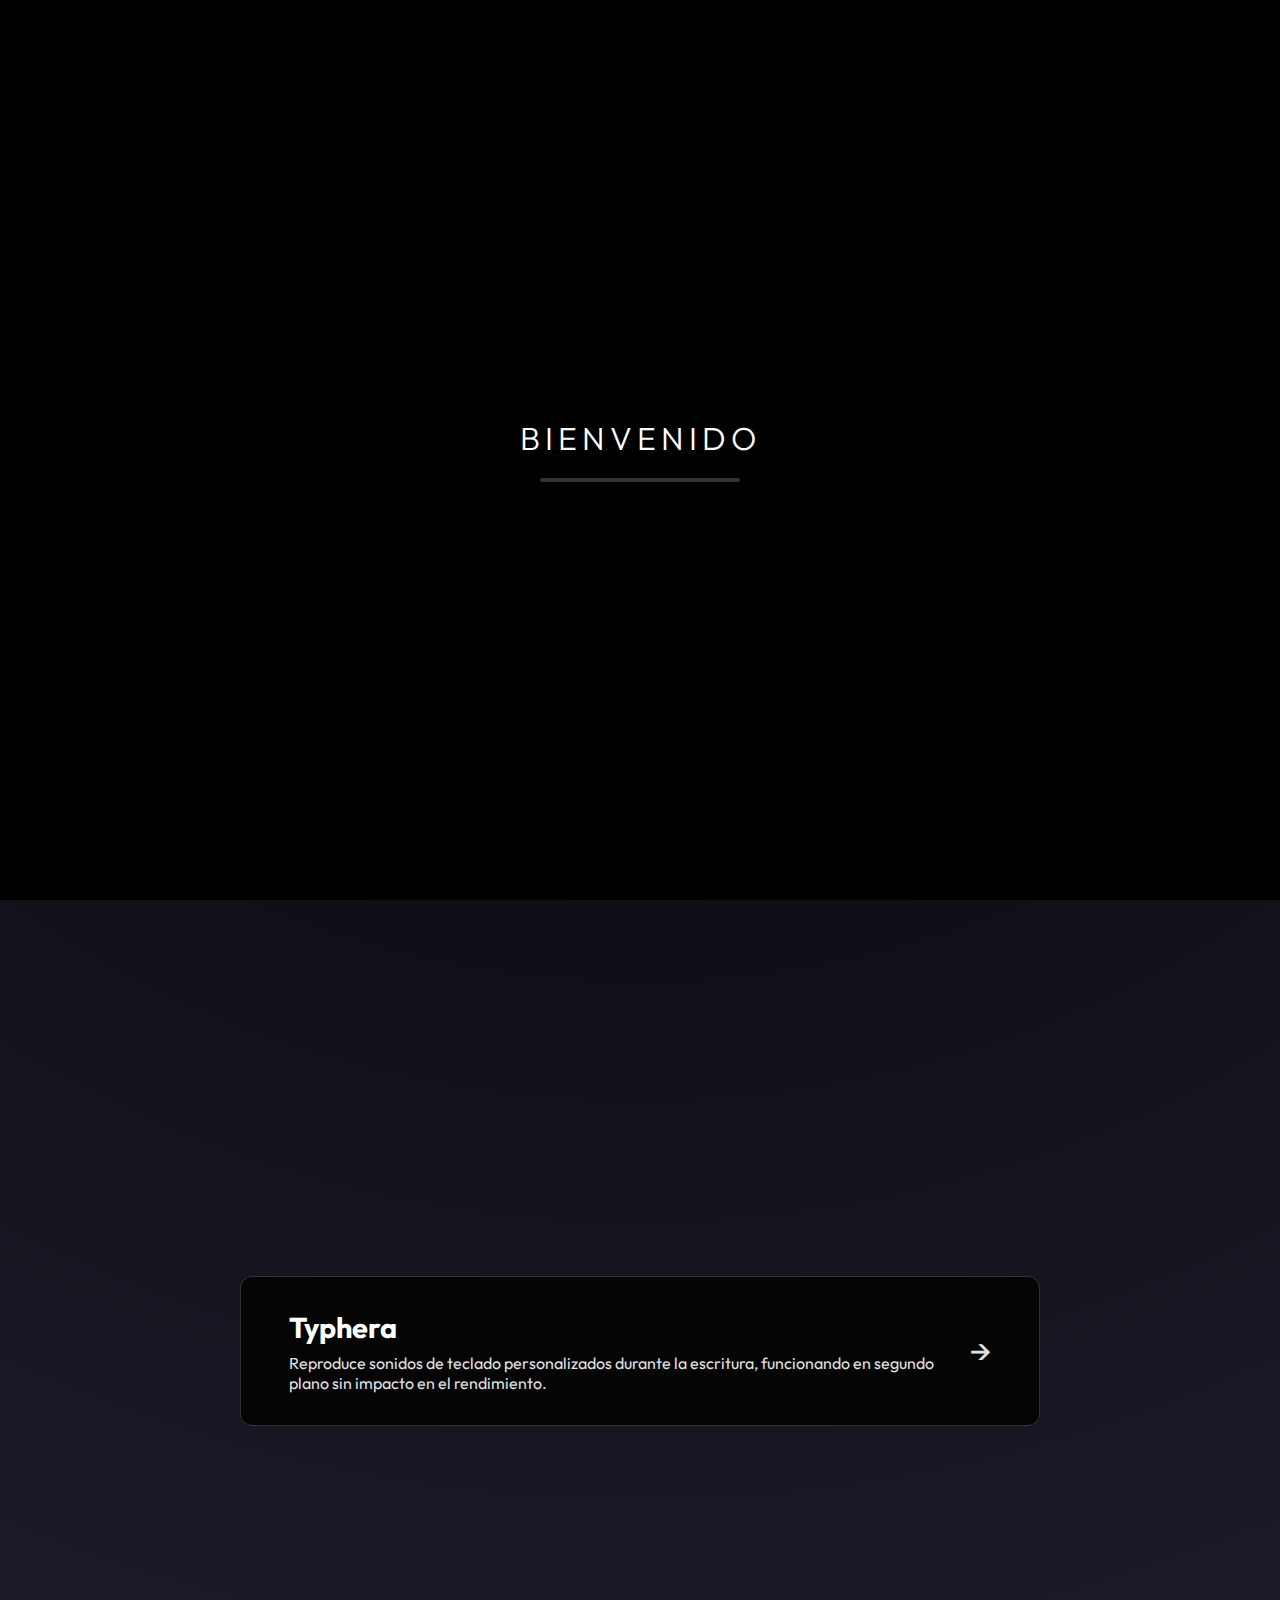
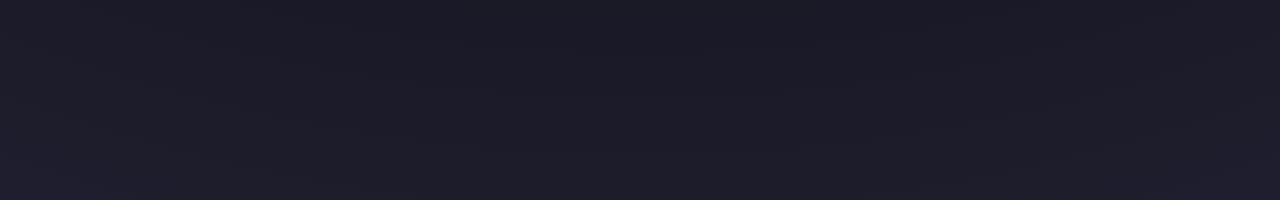
<file: index.html>
<!DOCTYPE html>
<html lang="es">

<head>
    <meta charset="UTF-8">
    <meta name="viewport" content="width=device-width, initial-scale=1.0">
    <link rel="icon" href="/assets/favicon/favicon.png" type="image/png">
    <title>Perfil | Knnabiz</title>

    <link rel="preconnect" href="https://fonts.googleapis.com">
    <link rel="preconnect" href="https://fonts.gstatic.com" crossorigin>
    <link href="https://fonts.googleapis.com/css2?family=Outfit:wght@300;400;600;700&display=swap" rel="stylesheet">

    <link rel="stylesheet" href="https://cdnjs.cloudflare.com/ajax/libs/font-awesome/6.4.0/css/all.min.css">

    <link rel="stylesheet" href="style.css">
</head>

<body>

    <!-- Mostrar barra de carga al entrar a la página -->
    <div id="preloader">
        <div class="loader-content">
            <h2 class="loader-text">BIENVENIDO</h2>
            <div class="loading-bar-container">
                <div class="loading-bar"></div>
            </div>
        </div>
    </div>

    <!-- Navbar -->
    <nav class="navbar">
        <div class="nav-container">

            <ul class="nav-links">
                <li><a href="#home">Inicio</a></li>
                <li><a href="#projects">Mis Proyectos</a></li>
            </ul>
        </div>
    </nav>

    <!-- Contenido del Inicio -->
    <section class="hero-section" id="home">
        <div class="hero-content">
            <p class="greeting">Hola, soy Knnabiz<span class="wave">👋</span></p>
            <h1 class="hero-title"><span class="typing-text"></span><span class="cursor">|</span></h1>
        </div>

        <!-- Orbita decorativa -->
        <div class="hero-visual">
            <div class="orbit-system">
                <!-- Avatar central -->
                <div class="center-avatar">
                    <img src="/assets/avatar/avatar.png" alt="Avatar" id="avatar-img">
                </div>

                <!-- Iconos para la orbita -->
                <a href="https://discord.com/users/462267628816433182" target="_blank" class="tech-icon icon-1"><img
                        src="/assets/icons/discord.png" alt="Discord"></a>
                <a href="https://knnabiz.vip/trabajo" target="_blank" class="tech-icon icon-2"><img
                        src="/assets/icons/dinero.png" alt="Dinero"></a>
                <a href="https://www.roblox.com/es/users/4119890087/profile" target="_blank"
                    class="tech-icon icon-3"><img src="/assets/icons/roblox.png" alt="Roblox"></a>
                <a href="https://github.com/KnnabizCode" target="_blank" class="tech-icon icon-4"><img
                        src="/assets/icons/github.png" alt="GitHub"></a>
                <a href="https://knnabiz.vip/trabajo" target="_blank" class="tech-icon icon-5"><img
                        src="/assets/icons/trabajo.png" alt="Trabajo"></a>
                <a href="https://es.namemc.com/profile/KnnabizDev.1" target="_blank" class="tech-icon icon-6"><img
                        src="/assets/icons/minecraft.png" alt="Minecraft"></a>
            </div>
            <!-- Efecto de luz -->
            <div class="glow-effect"></div>
        </div>
    </section>

    <!-- Seccion Proyectos -->
    <section id="projects" class="projects-section">
        <a href="https://github.com/KnnabizCode/Typhera/releases" target="_blank" class="project-card">
            <div class="project-info">
                <h3>Typhera</h3>
                <p>Reproduce sonidos de teclado personalizados durante la escritura, funcionando en segundo plano sin
                    impacto en el rendimiento.</p>
            </div>
            <div class="project-arrow">→</div>
        </a>


    </section>

    <script src="script.js"></script>
</body>

</html>
</file>
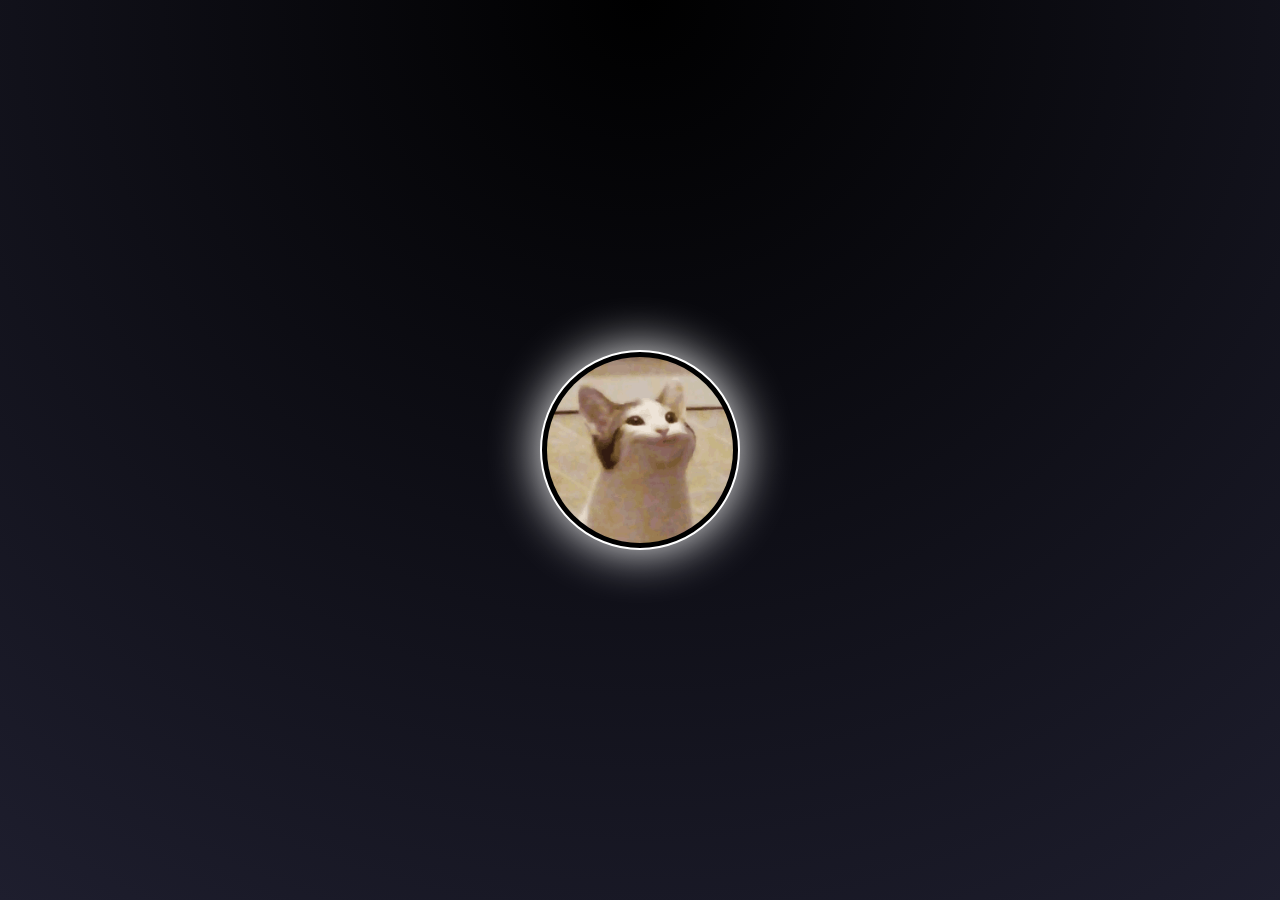
<file: dinero/index.html>
<!DOCTYPE html>
<html lang="es">

<head>
    <meta charset="UTF-8">
    <meta name="viewport" content="width=device-width, initial-scale=1.0">
    <link rel="icon" href="/assets/favicon/favicon.png" type="image/png">
    <title>Dinero | Knnabiz</title>

    <link rel="preconnect" href="https://fonts.googleapis.com">
    <link rel="preconnect" href="https://fonts.gstatic.com" crossorigin>
    <link href="https://fonts.googleapis.com/css2?family=Outfit:wght@300;400;600;700&display=swap" rel="stylesheet">
    <link rel="stylesheet" href="../style.css">
    <style>
        body {
            display: flex;
            justify-content: center;
            align-items: center;
            height: 100vh;
            overflow: hidden;
            position: relative;
        }

        .center-avatar {
            width: 200px;
            height: 200px;
            border-radius: 50%;
            z-index: 10;
            position: relative;
            background: #000;
            padding: 5px;
            box-shadow: 0 0 50px #fff;
            border: 2px solid #fff;
            cursor: pointer;
            transition: transform 0.1s;
        }

        .center-avatar:active {
            transform: scale(0.95);
        }

        .center-avatar img {
            width: 100%;
            height: 100%;
            border-radius: 50%;
            object-fit: cover;
        }

        .money {
            position: absolute;
            font-size: 24px;
            top: -50px;
            animation: fall linear forwards;
            z-index: 5;
            pointer-events: none;
        }

        @keyframes fall {
            to {
                transform: translateY(110vh) rotate(360deg);
            }
        }
    </style>
</head>

<body>

    <div class="center-avatar" id="clickArea">
        <img src="/assets/avatar/avatar.png" alt="Avatar">
    </div>

    <script>
        const clickArea = document.getElementById('clickArea');

        clickArea.addEventListener('click', (e) => {
            createMoneyRain();
        });

        function createMoneyRain() {
            // Creamos multiples billetes por clic
            for (let i = 0; i < 15; i++) {
                setTimeout(() => {
                    const money = document.createElement('div');
                    money.classList.add('money');
                    money.innerText = '💸';

                    // Posicion aleatoria
                    const x = Math.random() * window.innerWidth;
                    money.style.left = `${x}px`;

                    // Tamano aleatorio
                    const size = Math.random() * 20 + 20; // de 20px a 40px
                    money.style.fontSize = `${size}px`;

                    // Duracion de caida aleatoria
                    const duration = Math.random() * 2 + 2; // de 2s a 4s
                    money.style.animationDuration = `${duration}s`;

                    document.body.appendChild(money);

                    // Lo quitamos al terminar
                    setTimeout(() => {
                        money.remove();
                    }, duration * 1000);
                }, i * 50); // Creamos uno tras otro rapido
            }
        }
    </script>
</body>

</html>
</file>
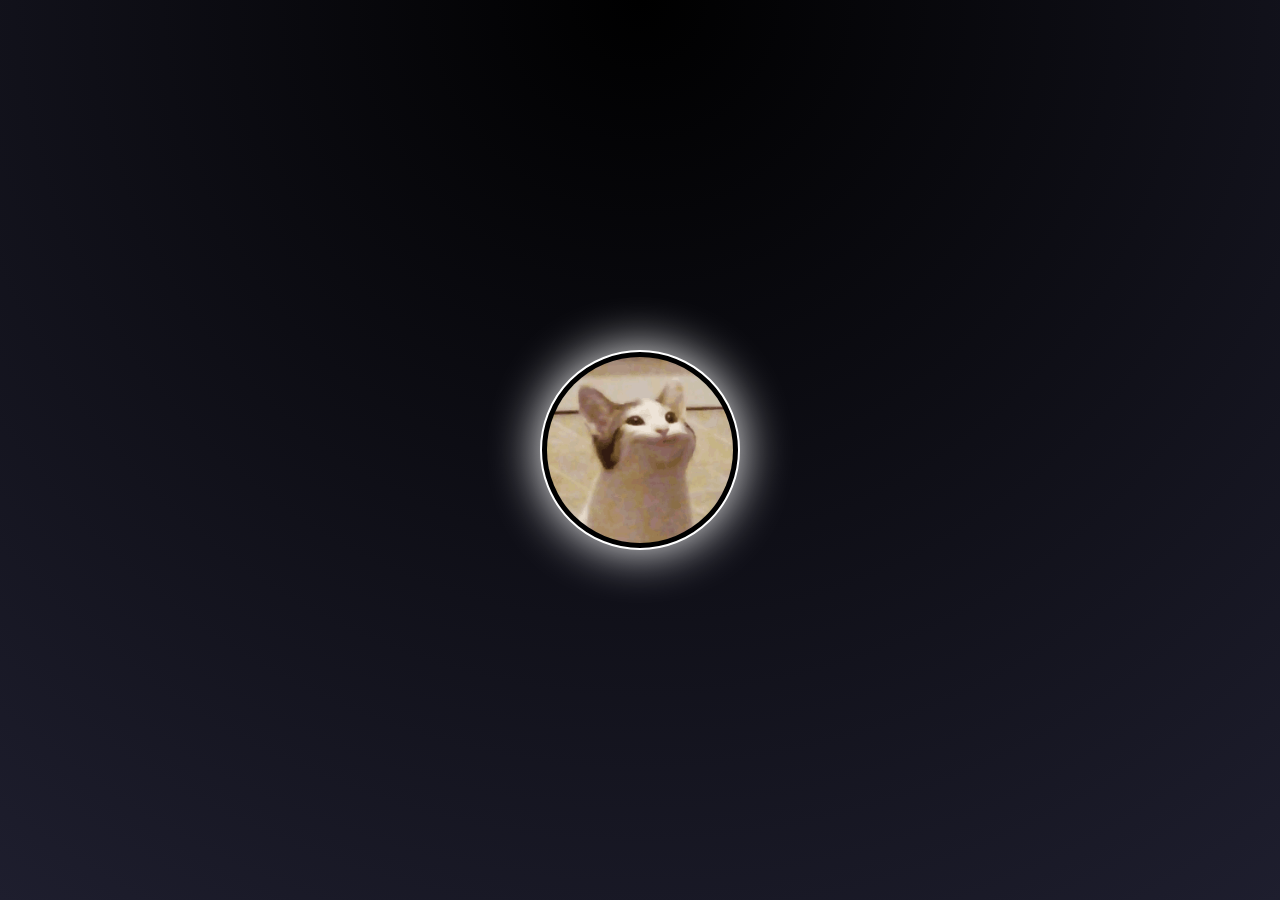
<file: trabajo/index.html>
<!DOCTYPE html>
<html lang="es">

<head>
    <meta charset="UTF-8">
    <meta name="viewport" content="width=device-width, initial-scale=1.0">
    <link rel="icon" href="/assets/favicon/favicon.png" type="image/png">
    <title>Trabajo | Knnabiz</title>

    <link rel="preconnect" href="https://fonts.googleapis.com">
    <link rel="preconnect" href="https://fonts.gstatic.com" crossorigin>
    <link href="https://fonts.googleapis.com/css2?family=Outfit:wght@300;400;600;700&display=swap" rel="stylesheet">
    <link rel="stylesheet" href="../style.css">
    <style>
        body {
            display: flex;
            justify-content: center;
            align-items: center;
            height: 100vh;
            overflow: hidden;
            position: relative;
            background-color: black;
        }

        .center-avatar {
            width: 200px;
            height: 200px;
            border-radius: 50%;
            z-index: 10;
            position: relative;
            background: #000;
            padding: 5px;
            box-shadow: 0 0 50px #fff;
            border: 2px solid #fff;
            cursor: pointer;
            transition: transform 0.1s;
        }

        .center-avatar:active {
            transform: scale(0.95);
        }

        .center-avatar img {
            width: 100%;
            height: 100%;
            border-radius: 50%;
            object-fit: cover;
        }

        /* Capa del susto */
        .screamer-container {
            position: fixed;
            top: 0;
            left: 0;
            width: 100%;
            height: 100%;
            z-index: 9999;
            display: none;
            justify-content: center;
            align-items: center;
            background: black;
        }

        .screamer-img {
            width: 50%;
            height: auto;
            transform: scale(0.1);
            animation: zoomIn 0.2s forwards;
        }

        @keyframes zoomIn {
            to {
                transform: scale(1.5);
            }
        }
    </style>
</head>

<body>

    <div class="center-avatar" id="clickArea">
        <img src="/assets/avatar/avatar.png" alt="Avatar">
    </div>

    <!-- Elemento de audio oculto -->
    <audio id="screamerSound" src="/assets/sounds/screamer.ogg"></audio>

    <div class="screamer-container" id="screamerOverlay">
        <img src="/assets/image/trabajo.png" alt="Trabajo" class="screamer-img">
    </div>

    <script>
        const clickArea = document.getElementById('clickArea');
        const screamerOverlay = document.getElementById('screamerOverlay');
        const screamerSound = document.getElementById('screamerSound');

        clickArea.addEventListener('click', () => {
            // Mostramos la imagen
            screamerOverlay.style.display = 'flex';

            // Reproducimos el sonido (el clic lo permite)
            screamerSound.currentTime = 0;
            screamerSound.volume = 1.0;
            screamerSound.play().catch(e => console.error("Error al reproducir audio:", e));

            // Opcional: ¿Ocultarlo de nuevo? El usuario solo pidio mostrarlo.
        });
    </script>
</body>

</html>
</file>
<file: style.css>
:root {
    --bg-color: #000000;
    --text-primary: #ffffff;
    --text-secondary: #e0e0e0;
    /* Slightly dim */
    --accent: #ff0000;
    /* Subtle red accent if needed, or stick to white */
    --border-color: #333333;

    font-family: 'Outfit', sans-serif;
}

* {
    margin: 0;
    padding: 0;
    box-sizing: border-box;
}

body {
    background: radial-gradient(circle at top center, #000000, #1e1e2e);
    min-height: 100vh;
    color: var(--text-primary);
    overflow-x: hidden;
}

/* Preloader */
#preloader {
    position: fixed;
    top: 0;
    left: 0;
    width: 100%;
    height: 100%;
    background-color: var(--bg-color);
    z-index: 9999;
    display: flex;
    justify-content: center;
    align-items: center;
    transition: opacity 0.5s ease, visibility 0.5s ease;
}

.loader-content {
    text-align: center;
}

.loader-text {
    font-size: 2rem;
    letter-spacing: 5px;
    margin-bottom: 20px;
    font-weight: 300;
    animation: fadePulse 1.5s infinite alternate;
}

@keyframes fadePulse {
    from {
        opacity: 0.5;
    }

    to {
        opacity: 1;
    }
}

.loading-bar-container {
    width: 200px;
    height: 4px;
    background: #333;
    border-radius: 2px;
    overflow: hidden;
    margin: 0 auto;
}

.loading-bar {
    width: 0%;
    height: 100%;
    background: #fff;
    animation: loadProgress 2.5s ease-in-out forwards;
}

@keyframes loadProgress {
    0% {
        width: 0%;
    }

    100% {
        width: 100%;
    }
}

/* Estilos de la barra de navegacion (Navbar) */
.navbar {
    position: fixed;
    top: 0;
    left: 0;
    width: 100%;
    padding: 1rem 4rem;
    display: flex;
    justify-content: center;
    /* Centramos el contenido */
    z-index: 1000;
    background: rgba(0, 0, 0, 0.5);
    /* Efecto de cristal */
    backdrop-filter: blur(10px);
    border-bottom: 1px solid #ffffff;
}

.nav-container {
    width: 100%;
    max-width: 1400px;
    display: flex;
    justify-content: center;
    /* Cambiado de space-between a center */
    align-items: center;
    position: relative;
    /* Contexto para posicionar logo si lo usamos */
}



.nav-links {
    list-style: none;
    display: flex;
    gap: 2rem;
}

.nav-links a {
    color: var(--text-secondary);
    text-decoration: none;
    font-size: 1rem;
    font-weight: 500;
    transition: color 0.3s, text-shadow 0.3s;
}

.nav-links a:hover {
    color: var(--text-primary);
    text-shadow: 0 0 10px rgba(255, 255, 255, 0.5);
}

.nav-links a.active {
    color: var(--text-primary);
    border-bottom: 3px solid #ffffff;
}

/* Seccion Principal (Hero) */
.hero-section {
    display: flex;
    align-items: center;
    justify-content: space-between;
    padding: 0 4rem;
    height: 100vh;
    position: relative;
    max-width: 1400px;
    margin: 0 auto;
}

/* Contenido de la izquierda */
.hero-content {
    flex: 1;
    z-index: 2;
}

.greeting {
    font-size: 1.2rem;
    margin-bottom: 1rem;
    color: var(--text-secondary);
}

.wave {
    display: inline-block;
    animation: wave 2.5s infinite;
    transform-origin: 70% 70%;
}

@keyframes wave {
    0% {
        transform: rotate(0deg);
    }

    10% {
        transform: rotate(14deg);
    }

    20% {
        transform: rotate(-8deg);
    }

    30% {
        transform: rotate(14deg);
    }

    40% {
        transform: rotate(-4deg);
    }

    50% {
        transform: rotate(10deg);
    }

    60% {
        transform: rotate(0deg);
    }

    100% {
        transform: rotate(0deg);
    }
}

.hero-title {
    font-size: 4rem;
    font-weight: 700;
    line-height: 1.1;
    margin-bottom: 1rem;
}

.hero-title span.cursor {
    color: var(--accent);
    font-weight: 300;
    animation: blink 1s step-end infinite;
}

@keyframes blink {
    50% {
        opacity: 0;
    }
}

.hero-description {
    font-size: 1.1rem;
    color: var(--text-secondary);
    max-width: 500px;
    margin-bottom: 2.5rem;
    line-height: 1.6;
}

.btn-primary {
    display: inline-block;
    padding: 0.8rem 2rem;
    border: 1px solid var(--accent);
    /* Borde rojo opcional */
    color: var(--accent);
    /* O blanco */
    text-decoration: none;
    border-radius: 30px;
    font-weight: 600;
    letter-spacing: 1px;
    transition: all 0.3s;
    margin-bottom: 3rem;
}

.btn-primary:hover {
    background-color: var(--accent);
    color: #fff;
    box-shadow: 0 0 15px rgba(255, 0, 0, 0.4);
}

/* Si el rojo es muy fuerte podemos usar blanco */
:root {
    --accent: #ff3333;
    /* Intento de toque rojo */
    --accent: #ffffff;
}

.social-links-row {
    display: flex;
    gap: 1.5rem;
}

.social-links-row a {
    color: var(--text-secondary);
    font-size: 1.4rem;
    padding: 0.5rem;
    background: rgba(255, 255, 255, 0.05);
    border-radius: 8px;
    display: flex;
    transition: all 0.3s;
}

.social-links-row a:hover {
    background: rgba(255, 255, 255, 0.2);
    transform: translateY(-3px);
}

/* Contenido de la derecha - Efecto Orbital */
.hero-visual {
    flex: 1;
    display: flex;
    justify-content: center;
    align-items: center;
    position: relative;
    height: 100%;
}

.orbit-system {
    position: relative;
    width: 500px;
    height: 500px;
    display: flex;
    justify-content: center;
    align-items: center;
}

.center-avatar {
    width: 200px;
    height: 200px;
    border-radius: 50%;
    z-index: 10;
    position: relative;
    background: #000;
    padding: 5px;
    /* Brillo pedido por el usuario */
    box-shadow: 0 0 50px #fff;
    border: 2px solid #fff;
}

.center-avatar img {
    width: 100%;
    height: 100%;
    border-radius: 50%;
    object-fit: cover;
}

.tech-icon {
    position: absolute;
    width: 50px;
    height: 50px;
    background: #1a1a1a;
    border-radius: 50%;
    display: flex;
    align-items: center;
    justify-content: center;
    z-index: 5;
    text-decoration: none;
    cursor: pointer;
    transition: transform 0.3s;
    animation: float 6s ease-in-out infinite;
}

.tech-icon img {
    width: 25px;
    /* Tamano fijo chico */
    height: 25px;
    object-fit: contain;
    display: block;
}

/* Posicionando iconos a mano para que parezca orbital */
/* 1: Discord (Imagen) */
.icon-1 {
    bottom: 10%;
    left: 30%;
    animation-delay: 3s;
    border: 1px solid #5865F2;
    box-shadow: 0 0 15px rgba(88, 101, 242, 0.4);
}

/* 2: Dinero (Imagen) */
.icon-2 {
    top: 15%;
    left: 15%;
    animation-delay: 2s;
    border: 1px solid #C9B037;
    box-shadow: 0 0 15px rgba(201, 176, 55, 0.4);
}

/* 3: Roblox (Imagen) */
.icon-3 {
    top: 10%;
    right: 20%;
    animation-delay: 0s;
    border: 1px solid #E6332E;
    box-shadow: 0 0 15px rgba(230, 51, 46, 0.4);
}

/* 4: GitHub (Imagen) */
.icon-4 {
    top: 40%;
    right: 0%;
    animation-delay: 1s;
    border: 1px solid #F0F0F0;
    box-shadow: 0 0 15px rgba(240, 240, 240, 0.4);
}

/* 5: Trabajo (Imagen) */
.icon-5 {
    bottom: 20%;
    right: 15%;
    animation-delay: 2s;
    border: 1px solid #FF6600;
    box-shadow: 0 0 15px rgba(255, 102, 0, 0.4);
}

/* 6: Minecraft (Imagen) */
.icon-6 {
    top: 40%;
    left: 0%;
    animation-delay: 4s;
    border: 1px solid #487D32;
    box-shadow: 0 0 15px rgba(72, 125, 50, 0.4);
}

/* Python */

@keyframes float {
    0% {
        transform: translateY(0);
    }

    50% {
        transform: translateY(-20px);
    }

    100% {
        transform: translateY(0);
    }
}

.glow-effect {
    position: absolute;
    width: 600px;
    height: 600px;
    background: radial-gradient(circle, rgba(255, 255, 255, 0.03) 0%, rgba(0, 0, 0, 0) 70%);
    top: 50%;
    left: 50%;
    transform: translate(-50%, -50%);
    z-index: -1;
    pointer-events: none;
}

/* Responsivo (Celulares y tablets) */
@media (max-width: 900px) {
    .header {
        padding: 1rem 2rem;
    }

    .hero-section {
        flex-direction: column;
        justify-content: center;
        text-align: center;
        padding-top: 6rem;
    }

    .hero-content {
        margin-bottom: 3rem;
    }

    .hero-description {
        margin: 0 auto 2rem;
    }

    .social-links-row {
        justify-content: center;
    }

    .orbit-system {
        width: 350px;
        height: 350px;
    }

    .center-avatar {
        width: 150px;
        height: 150px;
    }
}

/* Boton scroll eliminado */

/* Seccion Proyectos */
.projects-section {
    min-height: 100vh;
    /* background-color: var(--bg-color); REMOVED to show body gradient */
    display: flex;
    flex-direction: column;
    /* Permitir apilar */
    justify-content: center;
    align-items: center;
    padding: 4rem;
    border-top: 1px solid #111;
    position: relative;
    /* Contexto para posicionamiento absoluto */
}

.project-card {
    display: flex;
    justify-content: space-between;
    align-items: center;
    background: #050505;
    border: 1px solid var(--border-color);
    padding: 2rem 3rem;
    width: 100%;
    max-width: 800px;
    text-decoration: none;
    border-radius: 12px;
    transition: all 0.3s ease;
    cursor: pointer;
}

.project-info h3 {
    color: var(--text-primary);
    font-size: 1.8rem;
    margin-bottom: 0.5rem;
}

.project-info p {
    color: var(--text-secondary);
    font-size: 1rem;
}

.project-arrow {
    font-size: 2rem;
    color: var(--text-secondary);
    transition: transform 0.3s, color 0.3s;
}

.projects-section .project-card:hover {
    border-color: var(--text-primary);
    box-shadow: 0 0 20px rgba(255, 255, 255, 0.1);
    transform: translateY(-5px);
}

.project-card:hover .project-arrow {
    color: var(--text-primary);
    transform: translateX(10px);
}

/* Boton scroll arriba eliminado */

.arrow-up {
    font-size: 1.2rem;
    margin-bottom: 5px;
}

/* Animaciones de entrada */
</file>
